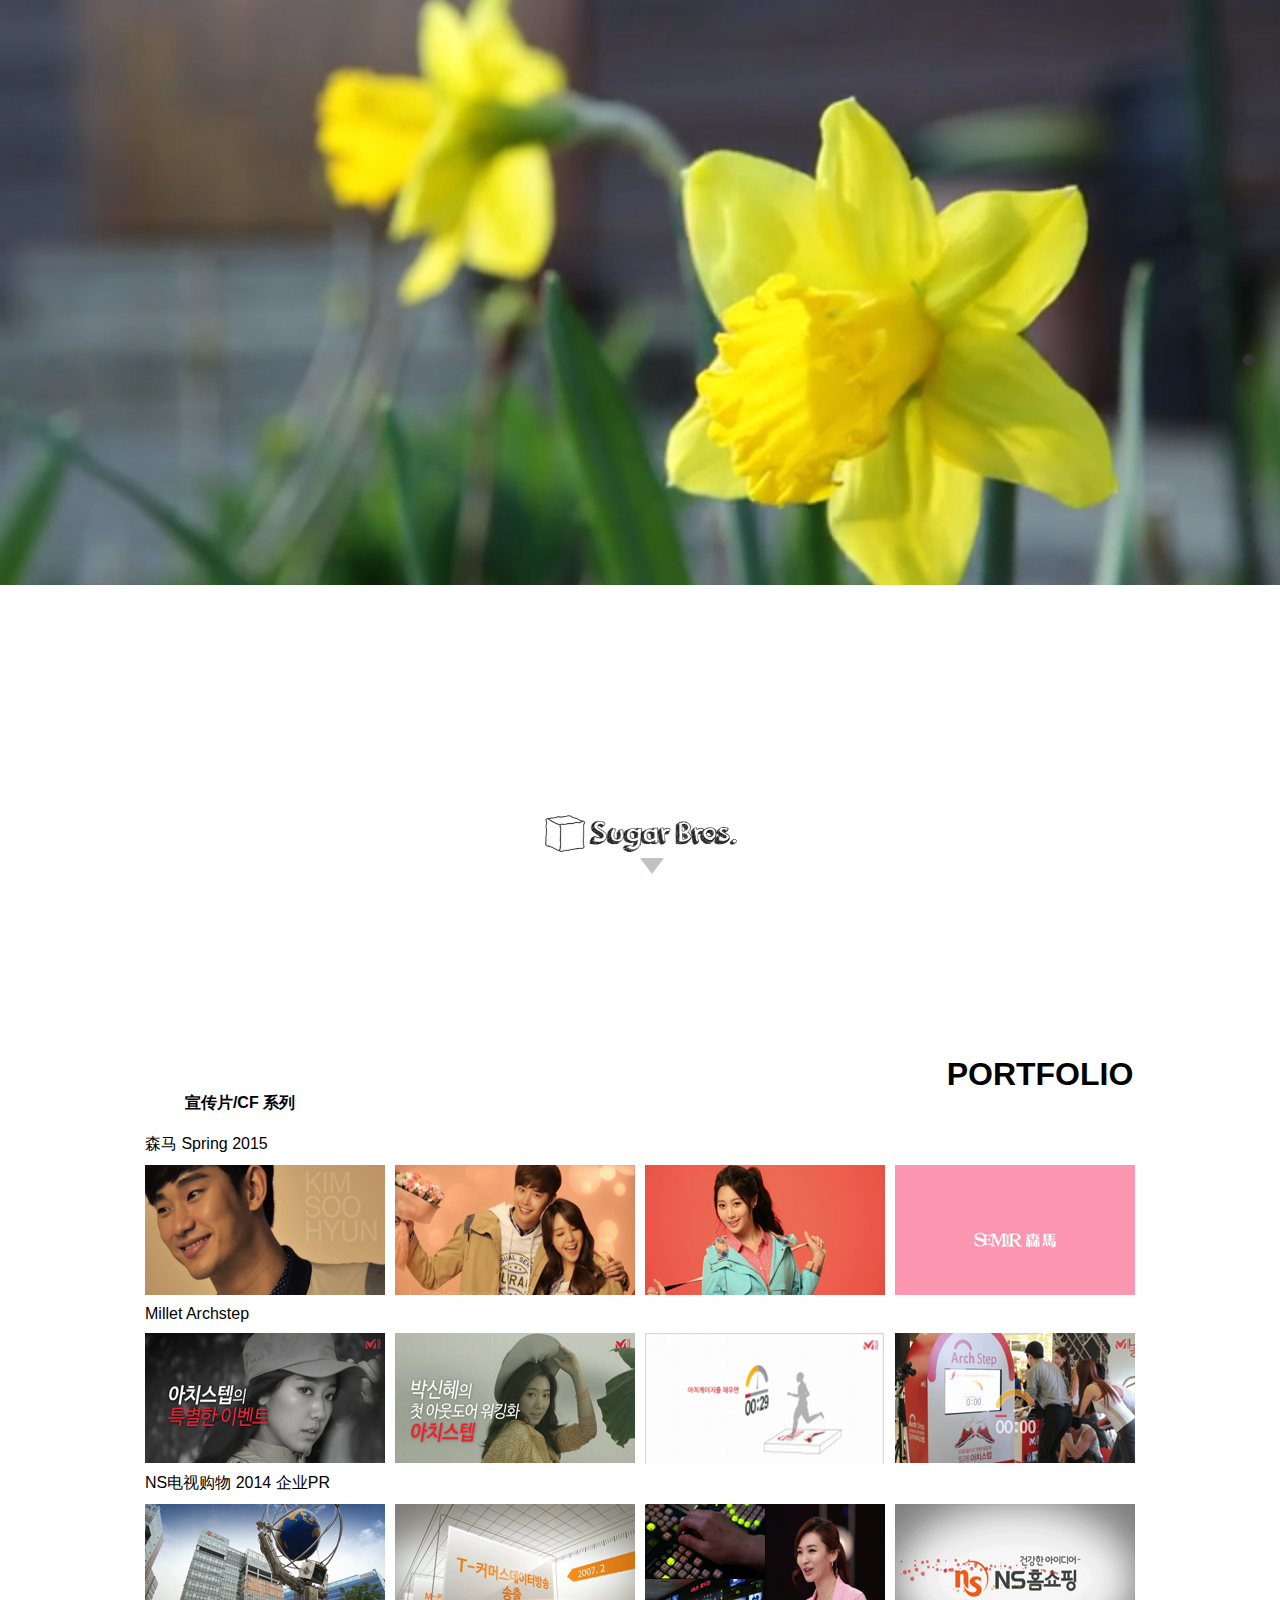
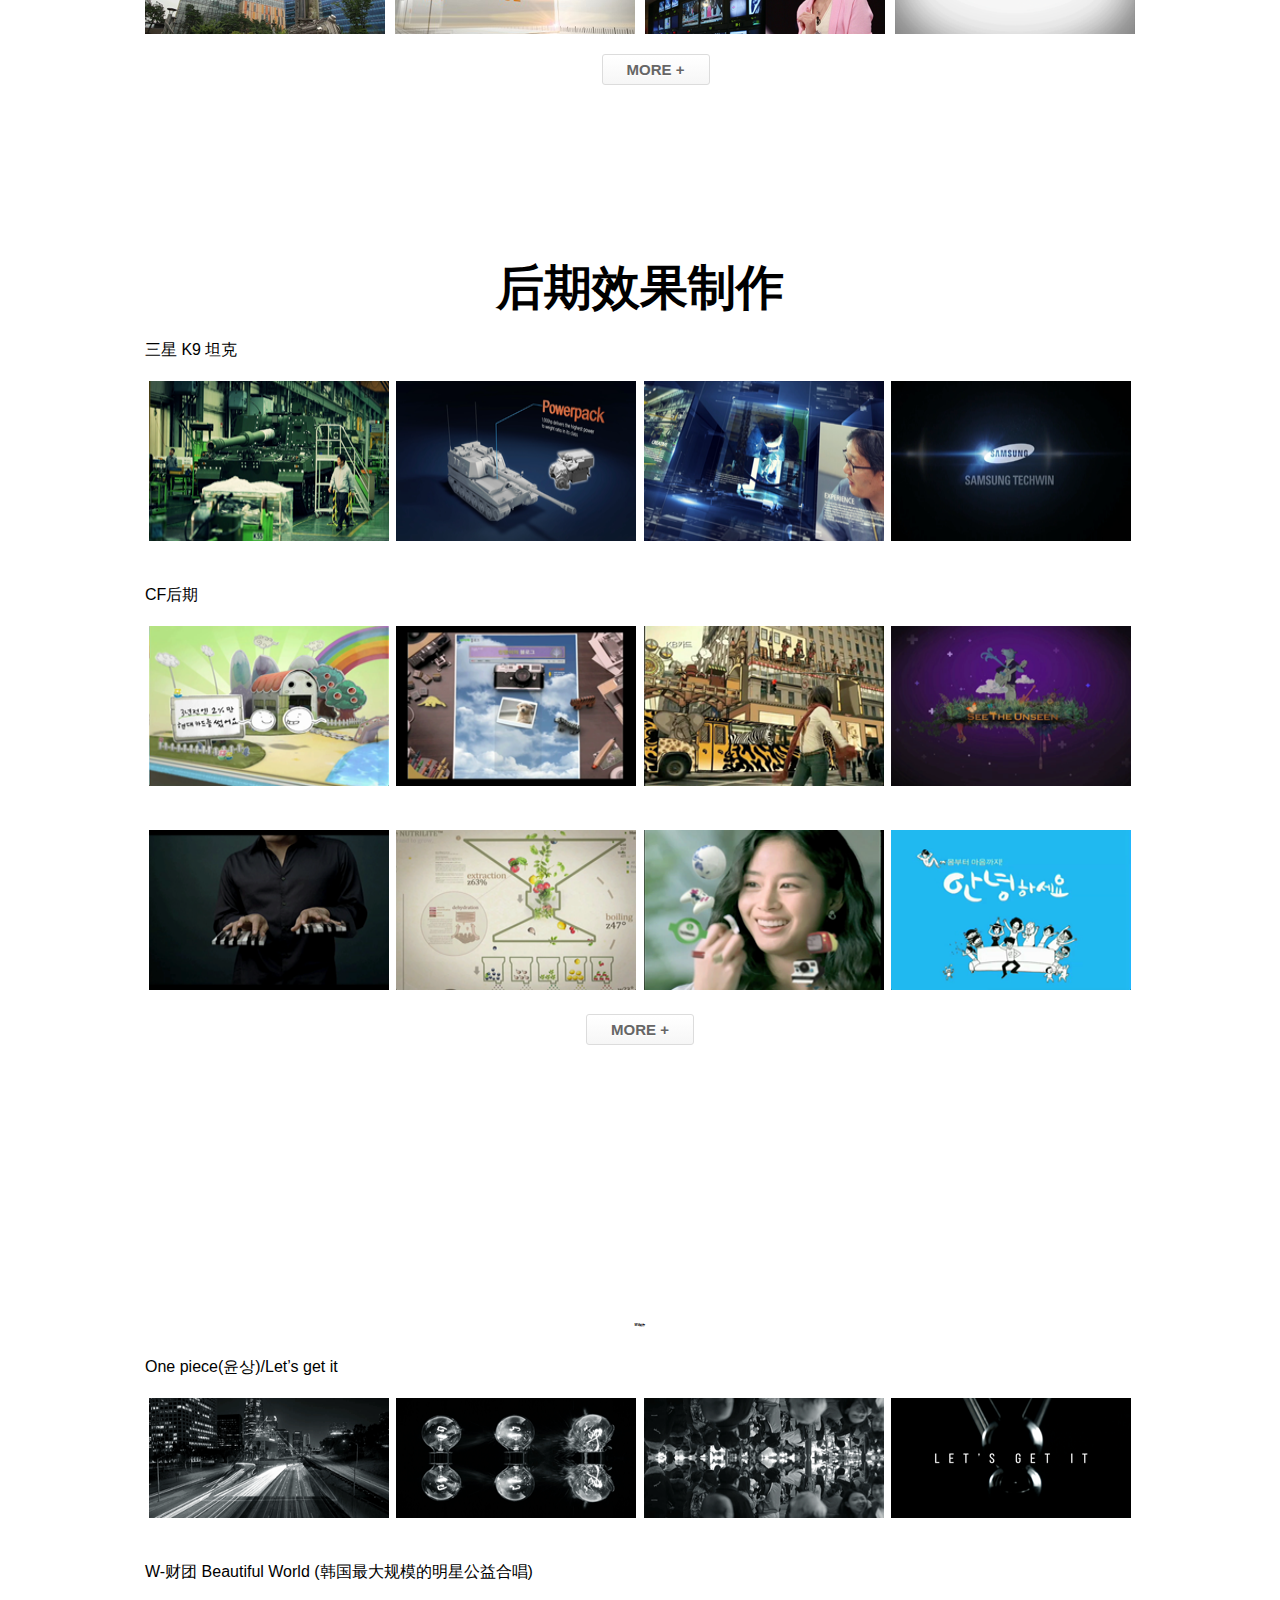
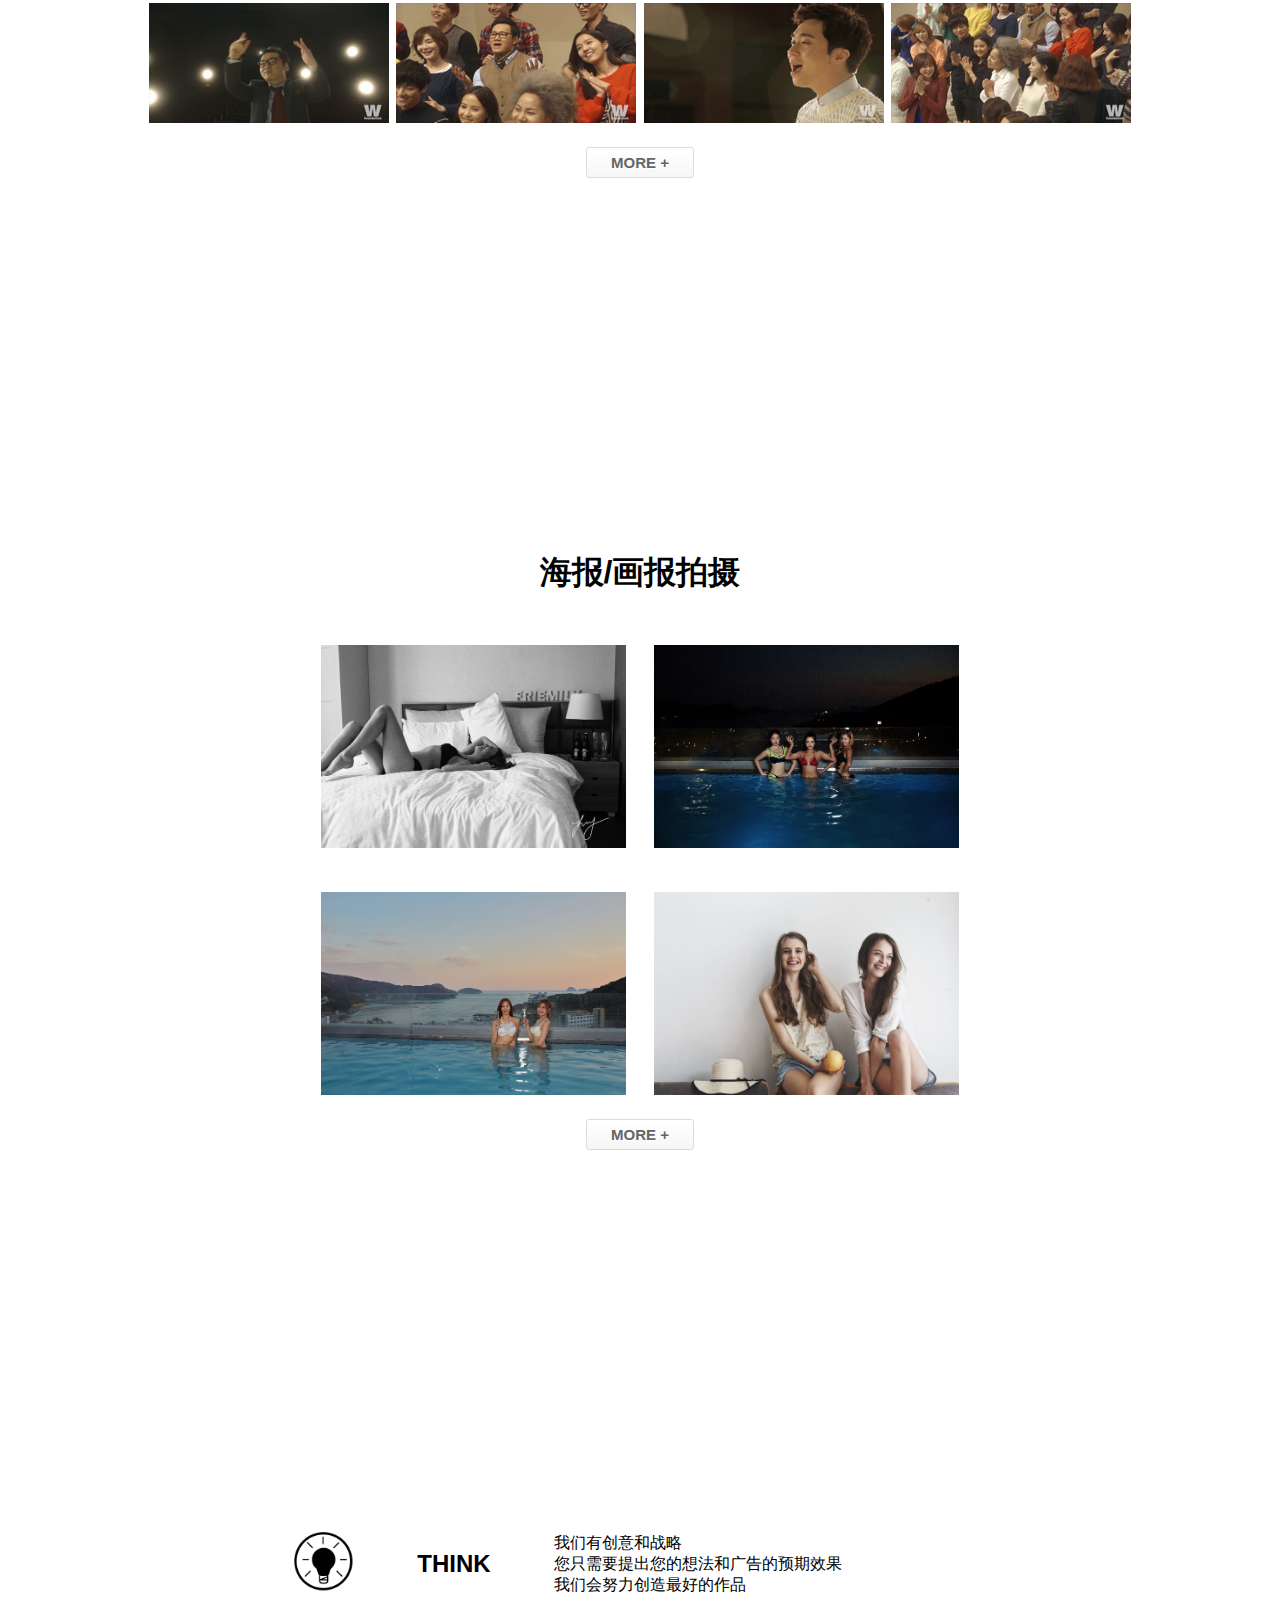
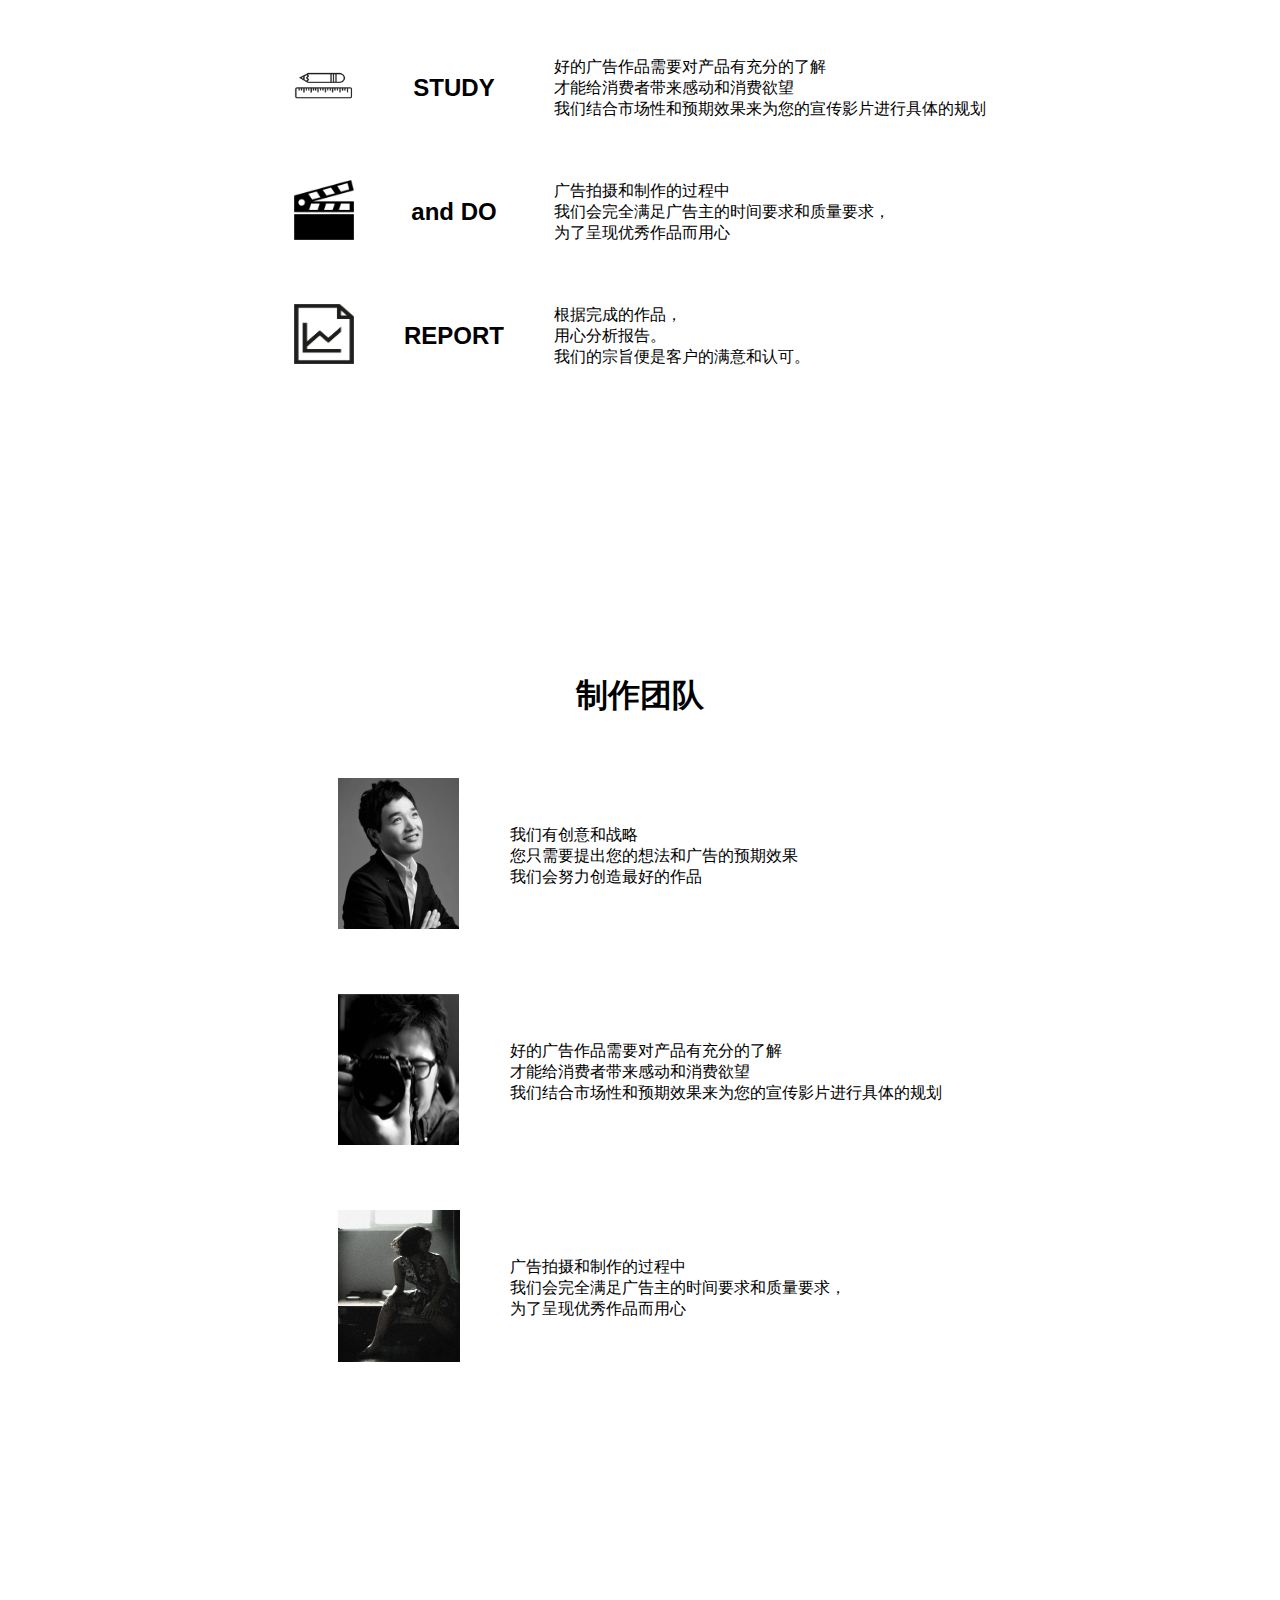
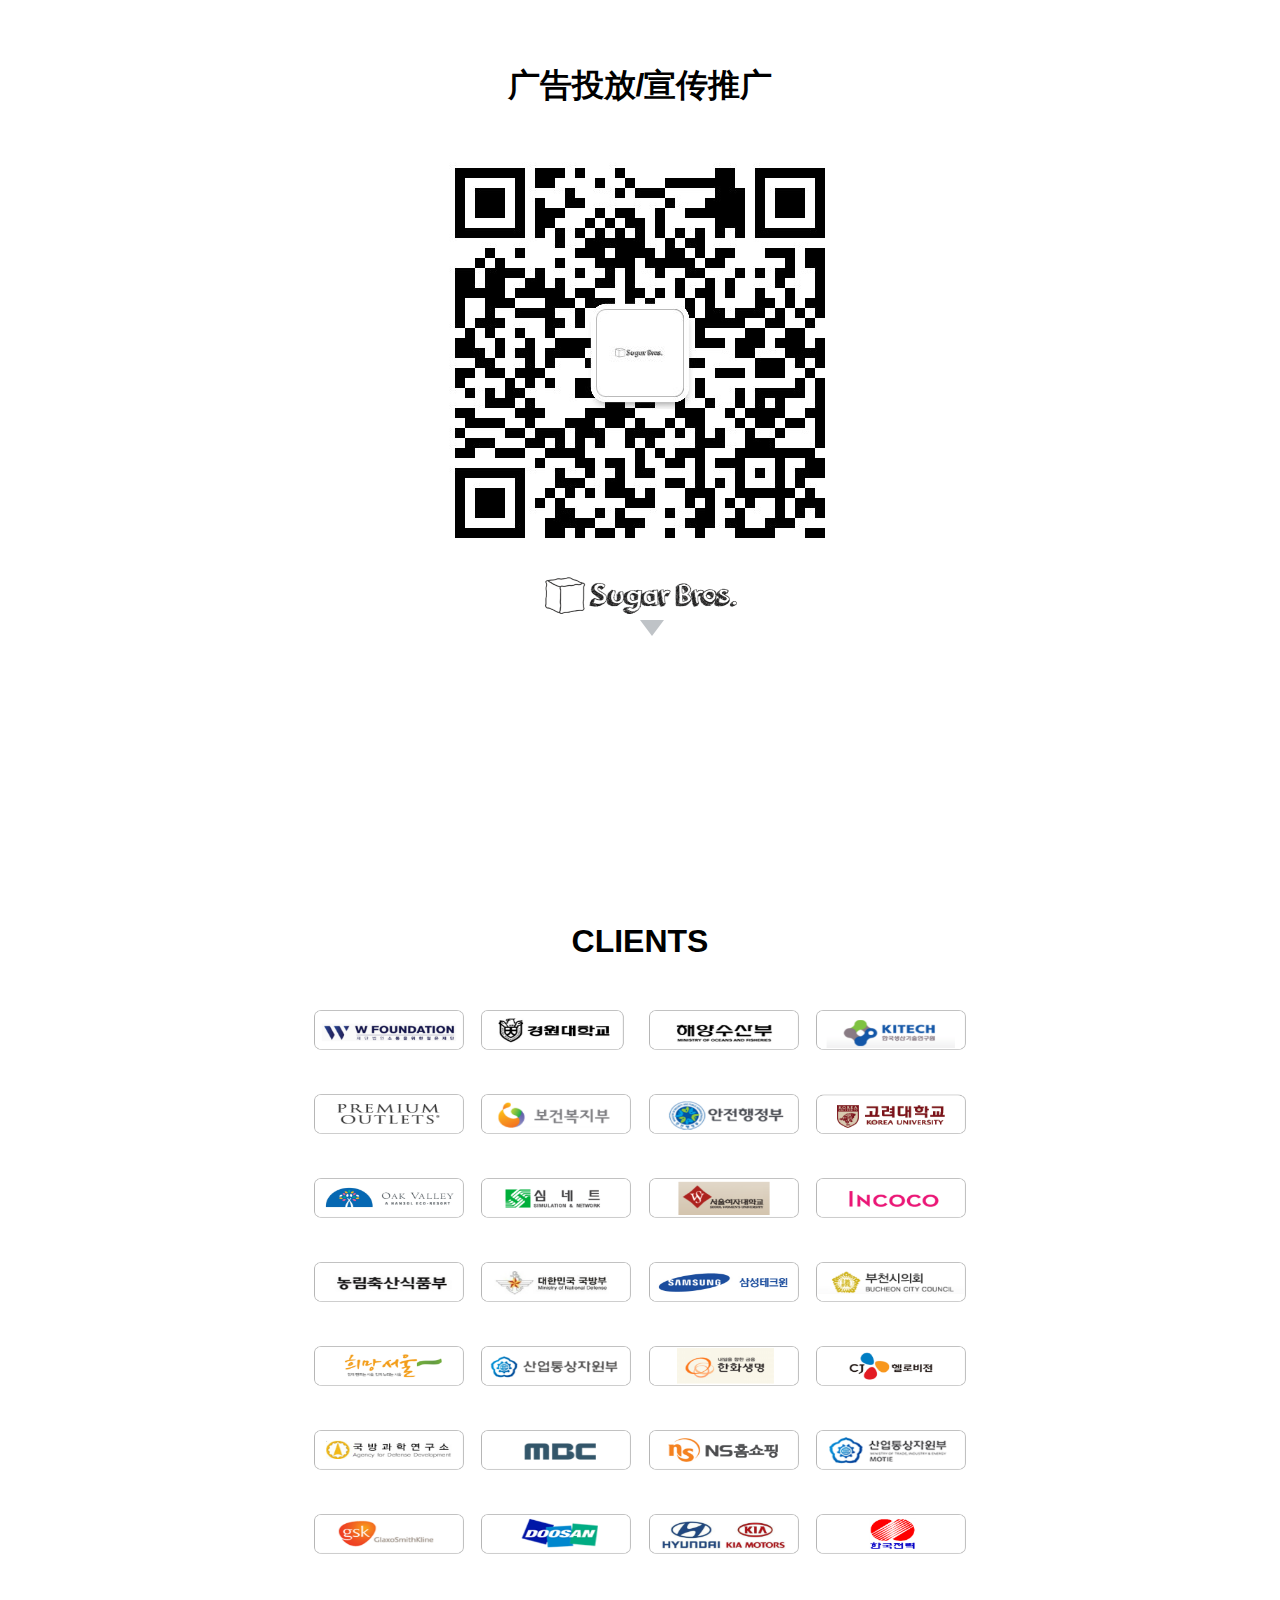
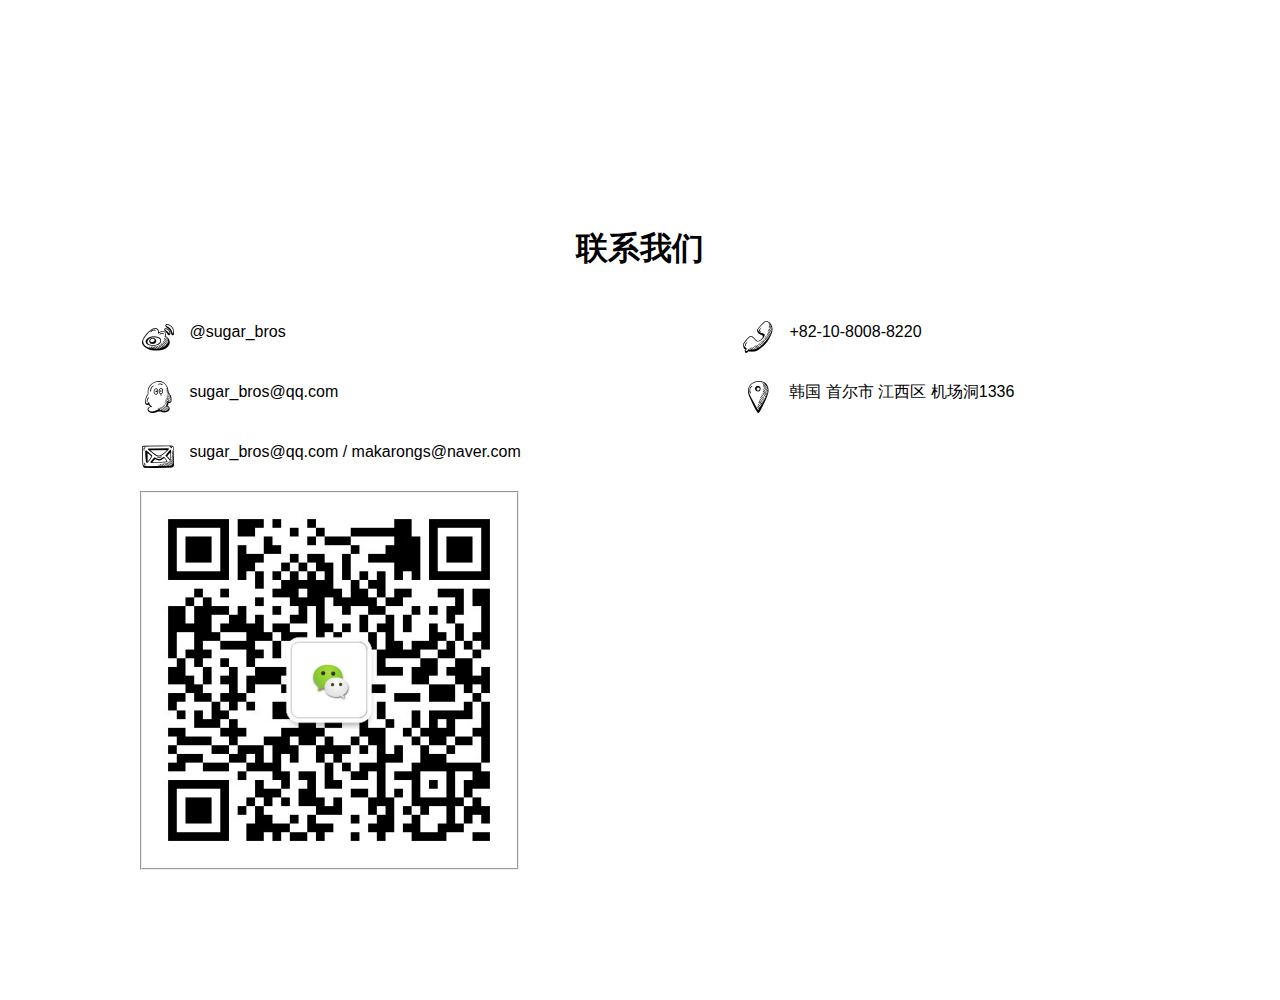
<file: index.html>
<!DOCTYPE html>
<html xmlns="http://www.w3.org/1999/xhtml">

<head>
	<meta http-equiv="Content-Type" content="text/html; charset=utf-8" />
	<title>sugarBros</title>
	<meta name="author" content="Yibin Zhu" />
	<meta name="description" content="SugarBros" />
	<meta name="keywords"  content="sugarBros" />
	<meta name="Resource-type" content="Document" />
<!-- 	<meta name="viewport" content="width=device-width,initial-scale=1,user-scalable=no"/> -->


	<link rel="stylesheet" type="text/css" href="css/jquery.fullPage.css" />
	<link rel="stylesheet" type="text/css" href="css/main.css" />
	<!--[if IE]>
		<script type="text/javascript">
			 var console = { log: function() {} };
		</script>
	<![endif]-->

</head>
<body>
<div id="fullpage">
	<div class="section " id="section0">
		<h1>sugar Bros</h1>
		<video autoplay loop muted id="myVideo">
			<source src="imgs/flowers.mp4" type="video/mp4">
			<source src="imgs/flowers.webm" type="video/webm">
		</video>
		<div class="layer">
			<img src="imgs/sugar_logo.png"/>
			<div class="triangleIcon"></div>
		</div>
	</div>
	<div class="section" id="section1">
		<h1>PORTFOLIO</h1>
		<h4>宣传片/CF 系列</h4>
		
		<div class="container01" style="position:relative">
		
		<div class="contents">
			<p class="title2">森马 Spring 2015 </p>
			<div class="imgItem"><img src="imgs/img (3).png" /></div>
			<div class="imgItem"><img src="imgs/img (4).png" /></div>
			<div class="imgItem"><img src="imgs/img (5).png" /></div>
			<div class="imgItem"><img src="imgs/img (6).png" /></div>
		</div>
		<div class="contents">
		<p class="title2">Millet Archstep</p>
			<div class="imgItem"><img src="imgs/img (7).png" /></div>
			<div class="imgItem"><img src="imgs/img (8).png" /></div>
			<div class="imgItem"><img src="imgs/img (9).png" /></div>
			<div class="imgItem"><img src="imgs/img (10).png" /></div>
		</div>
		<div class="contents">
			<p class="title2">NS电视购物 2014 企业PR</p>
			<div class="imgItem"><img src="imgs/img (11).png" /></div>
			<div class="imgItem"><img src="imgs/img (12).png" /></div>
			<div class="imgItem"><img src="imgs/img (13).png" /></div>
			<div class="imgItem"><img src="imgs/img (14).png" /></div>
		</div >
		<button onclick="ContactUs()" class="myButton" style="position:absolute;top:520px;left:47%;">MORE +</button>
		</div>
		
	</div>
	<div class="section" id="section2">	
	<h1 style="font-size:3em">后期效果制作</h1>
	<div class="contents">
	<P class="title2">三星 K9 坦克</P>
		<ul>
			<li><img src="imgs/img (15).png" /></li>
			<li><img src="imgs/img (16).png" /></li>
			<li><img src="imgs/img (17).png" /></li>
			<li><img src="imgs/img (18).png" /></li>
		</ul>
		<p class="title2">CF后期</p>
		<ul>
			<li><img src="imgs/img (19).png" /></li>
			<li><img src="imgs/img (20).png" /></li>
			<li><img src="imgs/img (21).png" /></li>
			<li><img src="imgs/img (22).png" /></li>
		</ul>
		<ul>
			<li><img src="imgs/img (23).png" /></li>
			<li><img src="imgs/img (24).png" /></li>
			<li><img src="imgs/img (25).png" /></li>
			<li><img src="imgs/img (26).png" /></li>
		</ul>
		<button onclick="ContactUs()" class="myButton">MORE +</button>
		</div>
		</div>
	<div class="section" id="section3">
		<h1 style="margin-bottom:30px;font-size:0.2em">MV制作</h1>
		<div class="contents">
		<p class="title2">One piece(윤상)/Let’s get it</p>
		<ul>
			<li><img src="imgs/img (27).png" /></li>
			<li><img src="imgs/img (28).png" /></li>
			<li><img src="imgs/img (29).png" /></li>
			<li><img src="imgs/img (30).png" /></li>
		</ul>
		<ul>
		<P class="title2">W-财团 Beautiful World (韩国最大规模的明星公益合唱)</P>
			<li><img src="imgs/img (31).png" /></li>
			<li><img src="imgs/img (32).png" /></li>
			<li><img src="imgs/img (33).png" /></li>
			<li><img src="imgs/img (34).png" /></li>
		</ul>
		<button onclick="ContactUs()" class="myButton">MORE +</button>
	</div>
	</div>
	<div class="section" id="section4">
	<h1 style="margin-bottom:30px">海报/画报拍摄</h1>
		<ul>
			<li><img src="imgs/img (35).png" /></li>
			<li><img src="imgs/img (36).png" /></li>
		</ul>
		<ul>
			<li><img src="imgs/img (37).png" /></li>
			<li><img src="imgs/img (38).png" /></li>
		</ul>
		<button onclick="ContactUs()" class="myButton">MORE +</button>
	</div>
	<div class="section" id="section5">
			<table>
			<tr>
				<td><img style="width:60px;height:60px;" src="imgs/img (39).png"/></td>
				<td><h2>THINK</h2></td>
				<td style="text-align:left">
					我们有创意和战略<br/>
					您只需要提出您的想法和广告的预期效果<br/>
					我们会努力创造最好的作品
				</td>
			</tr>
			<tr>
				<td><img style="width:60px;height:60px;" src="imgs/img (40).png"/></td>
				<td><h2>STUDY</h2></td>
				<td style="text-align:left">
					好的广告作品需要对产品有充分的了解<br>
					才能给消费者带来感动和消费欲望<br>
					我们结合市场性和预期效果来为您的宣传影片进行具体的规划
				</td>
			</tr>
			<tr>
				<td><img style="width:60px;height:60px;" src="imgs/img (41).png"/></td>
				<td><h2>and DO</h2></td>
				<td style="text-align:left">
					广告拍摄和制作的过程中 <br>
					我们会完全满足广告主的时间要求和质量要求，<br>
					为了呈现优秀作品而用心
				</td>
			</tr>
			<tr>
				<td><img style="width:60px;height:60px;" src="imgs/img (42).png"/></td>
				<td><h2>REPORT</h2></td>
				<td style="text-align:left">
					根据完成的作品，<br>
					用心分析报告。<br>
					我们的宗旨便是客户的满意和认可。
				</td>
			</tr>
		</table>
	</div>
	<div class="section" id="section6">
		<h1>制作团队</h1>
				<table>
			<tr>
				<td><img src="imgs/img (43).png"/></td>
				<td style="text-align:left">
					我们有创意和战略<br/>
					您只需要提出您的想法和广告的预期效果<br/>
					我们会努力创造最好的作品
				</td>
			</tr>
			<tr>
				<td><img  src="imgs/img (45).png"/></td>
				<td style="text-align:left">
					好的广告作品需要对产品有充分的了解<br>
					才能给消费者带来感动和消费欲望<br>
					我们结合市场性和预期效果来为您的宣传影片进行具体的规划
				</td>
			</tr>
			<tr>
				<td><img  src="imgs/img (44).png"/></td>
				<td style="text-align:left">
					广告拍摄和制作的过程中 <br>
					我们会完全满足广告主的时间要求和质量要求，<br>
					为了呈现优秀作品而用心
				</td>
			</tr>
		</table>
	</div>
	<div class="section" id="section6">
		<h1 style="margin-bottom:30px">广告投放/宣传推广</h1>
			<img  src="imgs/img (46).png"/>	
		<div class="layer">
			<img src="imgs/sugar_logo.png"/>
			<div class="triangleIcon"></div>
		</div>
	</div>
	<div class="section" id="section7">
		<h1 style="margin-bottom:30px">CLIENTS</h1>
		<ul>
			<li><img src="imgs/logo (1).png"></li>
			<li><img src="imgs/logo (2).png"></li>
			<li><img src="imgs/logo (3).png"></li>
			<li><img src="imgs/logo (4).png"></li>
		</ul>
		<ul>
			<li><img src="imgs/logo (5).png"></li>
			<li><img src="imgs/logo (6).png"></li>
			<li><img src="imgs/logo (7).png"></li>
			<li><img src="imgs/logo (8).png"></li>
		</ul>
		<ul>
			<li><img src="imgs/logo (9).png"></li>
			<li><img src="imgs/logo (10).png"></li>
			<li><img src="imgs/logo (11).png"></li>
			<li><img src="imgs/logo (12).png"></li>
		</ul>
		<ul>
			<li><img src="imgs/logo (13).png"></li>
			<li><img src="imgs/logo (14).png"></li>
			<li><img src="imgs/logo (15).png"></li>
			<li><img src="imgs/logo (16).png"></li>
		</ul>
		<ul>
			<li><img src="imgs/logo (17).png"></li>
			<li><img src="imgs/logo (18).png"></li>
			<li><img src="imgs/logo (19).png"></li>
			<li><img src="imgs/logo (20).png"></li>
		</ul>
		<ul>
			<li><img src="imgs/logo (21).png"></li>
			<li><img src="imgs/logo (22).png"></li>
			<li><img src="imgs/logo (23).png"></li>
			<li><img src="imgs/logo (24).png"></li>
		</ul>
		<ul>
			<li><img src="imgs/logo (25).png"></li>
			<li><img src="imgs/logo (26).png"></li>
			<li><img src="imgs/logo (27).png"></li>
			<li><img src="imgs/logo (28).png"></li>
		</ul>	
	</div>
	<div class="section" id="section8">

		<div class="contents">
			<h1 style="text-align:center;margin-bottom:30px">联系我们</h1>
			<div style="width:400px;float:right">
				<ul>
					<li>
						<span>
							<img  style="width:32px;height:32px;" src="imgs/phone.png" align="middle"/>
						</span>
						+82-10-8008-8220
					</li>
				</ul>
				<ul>
					<li>
						<span>
							<img  style="width:32px;height:32px;" src="imgs/map-marker.png" align="middle"/>
						</span>
						韩国 首尔市 江西区 机场洞1336
					</li>
				</ul>
			</div>
			<div style="height:165px;width:430px;">
				<ul>
					<li>
						<span>
							<img  style="width:32px;height:32px;" src="imgs/weibo.png" align="middle" />
						</span>
						@sugar_bros
					</li>
				</ul>
				<ul>
					<li>
						<span>
							<img  style="width:32px;height:32px;" src="imgs/qq.png" align="middle"/>
						</span>
						sugar_bros@qq.com
					</li>
				</ul>
				<ul>
					<li>
						<span>
							<img  style="width:32px;height:32px;" src="imgs/envelope.png" align="middle"/>
						</span>
						sugar_bros@qq.com / makarongs@naver.com 
					</li>
				</ul>
			</div>
			
			<div style="margin-top:25px">
				<span style="margin-right:20px">
					<img src="imgs/img (48).png" style="border:2px solid;border-style: groove;"/>
				</span>
				<iframe src="https://www.google.com/maps/embed?pb=!1m18!1m12!1m3!1d12652.089361674529!2d126.80519023505258!3d37.55453743794231!2m3!1f0!2f0!3f0!3m2!1i1024!2i768!4f13.1!3m3!1m2!1s0x357c9cee2b817fdf%3A0xa882a78837dedd0d!2s1336+Gonghang-dong%2C+Gangseo-gu%2C+Seoul!5e0!3m2!1szh-CN!2skr!4v1469887497151" width="450" height="377" frameborder="0" style="border:0;" allowfullscreen ></iframe>

			</div>
		</div>
	</div>

</div>

<script src="http://ajax.googleapis.com/ajax/libs/jquery/1.8.3/jquery.min.js"></script>
<!-- 	<script src="http://ajax.googleapis.com/ajax/libs/jqueryui/1.9.1/jquery-ui.min.js"></script> -->
	<script type="text/javascript" src="js/jquery.fullPage.js"></script>

	<script type="text/javascript" src="js/move.js"></script>

	

	<script type="text/javascript">
		$(document).ready(function() {
			$('#fullpage').fullpage({
				verticalCentered: true,
				navigation: true,
				scrollBar: true,
				anchors: ['001', '002', '003', '004', '005', '006', '007', '008', '009', '010'],
				// sectionsColor: ['white', 'white', '#7BAABE'],

				afterRender: function(){
					//playing the video
					$('video').get(0).play();
				},

				afterLoad:function(link,index){
					switch(index){
						case 1:
							
							break;
						case 2:
							move('#section1 h1').set('margin-left',0).end();
							move('#section1 h4').set('margin-right',0).end();
							move('#section1 .container01').set('margin-top','0').end();
							
							break;
						case 3:
							move('#section2 h1').scale(0.5).end();
							break;
						case 4:
							move('#section3 h1').scale(2).end();
							break;
						default:
							break;
					}
				},

			});
		});
		function ContactUs(){
			window.location.replace("#010");
		}
	</script>
</body>
</html>
</file>
<file: css/main.css>
@CHARSET "ISO-8859-1";
/* Reset CSS
 * --------------------------------------- */
body,div,dl,dt,dd,ul,ol,li,h1,h2,h3,h4,h5,h6,pre,
form,fieldset,input,textarea,p,blockquote,th,td {
    padding: 0;
    margin: 0;

}
a{
	text-decoration:none;
}
table {
    border-spacing: 0;
}
fieldset,img {
    border: 0;
}
address,caption,cite,code,dfn,em,strong,th,var {
    font-weight: normal;
    font-style: normal;
}
strong{
	font-weight: bold;
}
ol,ul {
    list-style: none;
    margin:0;
    padding:0;
}
caption,th {
    text-align: left;

}

q:before,q:after {
    content:'';
}
abbr,acronym { border: 0;
}


/* Custom CSS
 * --------------------------------------- */
body{
	font:"Microsoft YaHei","\u5FAE\u8F6F\u96C5\u9ED1","Arial","SimSun","\u5B8B\u4F53";
    font-style: normal;
    font-variant: normal;
    font-weight: normal;
    font-stretch: normal;
    font-size: 16px;
    line-height: normal;
    font-family: "Microsoft YaHei", u5FAEu8F6Fu96C5u9ED1, Arial, SimSun, u5B8Bu4F53;
}

	}
	/* Style for our header texts
	* --------------------------------------- */
	h1{
		font-size: 1.5em;
		font-family: arial,helvetica;
		color: black;
		margin:0;
		padding:0;
	}
	p{font-size: 1em}
	/* Centered texts in each section
	* --------------------------------------- */
	.section{
		text-align:center;
		overflow: hidden;
	}

	#myVideo{
		position: absolute;
		right: 0;
		bottom: 0;
		top:0;
		right:0;
		width: 100%;
		height: 65%;
		background-size: 100% 100%;
 		background-color: black; /* in case the video doesn't fit the whole page*/
  		background-image: /* our video */;
  		background-position: center center;
  		background-size: contain;
   		object-fit: cover; /*cover video background */
   		z-index:3;
	}



	/* Layer with position absolute in order to have it over the video
	* --------------------------------------- */
	#section0 .layer{
		position: absolute;
		z-index: 4;
		width: 100%;
		left: 0;
		top: 90%;
	}
	.myButton {
	-moz-box-shadow:inset 0px 1px 0px 0px #ffffff;
	-webkit-box-shadow:inset 0px 1px 0px 0px #ffffff;
	box-shadow:inset 0px 1px 0px 0px #ffffff;
	background:-webkit-gradient(linear, left top, left bottom, color-stop(0.05, #ffffff), color-stop(1, #f6f6f6));
	background:-moz-linear-gradient(top, #ffffff 5%, #f6f6f6 100%);
	background:-webkit-linear-gradient(top, #ffffff 5%, #f6f6f6 100%);
	background:-o-linear-gradient(top, #ffffff 5%, #f6f6f6 100%);
	background:-ms-linear-gradient(top, #ffffff 5%, #f6f6f6 100%);
	background:linear-gradient(to bottom, #ffffff 5%, #f6f6f6 100%);
	filter:progid:DXImageTransform.Microsoft.gradient(startColorstr='#ffffff', endColorstr='#f6f6f6',GradientType=0);
	background-color:#ffffff;
	-moz-border-radius:3px;
	-webkit-border-radius:3px;
	border-radius:3px;
	border:1px solid #dcdcdc;
	display:inline-block;
	cursor:pointer;
	color:#666666;
	font-family:Arial;
	font-size:15px;
	font-weight:bold;
	padding:6px 24px;
	text-decoration:none;
	text-shadow:0px 1px 0px #ffffff;

}
	.myButton:hover {
		background:-webkit-gradient(linear, left top, left bottom, color-stop(0.05, #f6f6f6), color-stop(1, #ffffff));
		background:-moz-linear-gradient(top, #f6f6f6 5%, #ffffff 100%);
		background:-webkit-linear-gradient(top, #f6f6f6 5%, #ffffff 100%);
		background:-o-linear-gradient(top, #f6f6f6 5%, #ffffff 100%);
		background:-ms-linear-gradient(top, #f6f6f6 5%, #ffffff 100%);
		background:linear-gradient(to bottom, #f6f6f6 5%, #ffffff 100%);
		filter:progid:DXImageTransform.Microsoft.gradient(startColorstr='#f6f6f6', endColorstr='#ffffff',GradientType=0);
		background-color:#f6f6f6;
	}
	.myButton:active {
		position:relative;
		top:1px;
	}


	/*solves problem with overflowing video in Mac with Chrome */
	#section0{
		overflow: hidden;
	}

	.triangleIcon{
		width: 0;
		height: 0;
		border-style: solid;
		border-width: 16px 12.5px 0 12.5px;
		border-color: #bfc3c7 transparent transparent transparent;
		position: relative;
		left:50%;
	}
	.section ul li{
		display: inline;
	}
	.section ul li img{
		width: 240px;
		height: 120px;
		padding:20px 1.5px;
	}

	.title2{
		text-align: left;
		text-indent: 5px;
		margin-top:20px;
		
	}
	#section1 h1{
		margin-left: 800px;
	}
	#section1 h4{
		margin-right:800px; 
	}
	#section1 .imgItem{
		width: 240px;
		height: 130px;
		overflow: hidden;
	}

	#section1 .imgItem:hover img{
		opacity: 1;
		-webkit-animation: flash 1.5s;
		animation: flash 1.5s;
	}
	@-webkit-keyframes flash {
	0% {
		opacity: .4;
	}
	100% {
		opacity: 1;
	}
}
	@keyframes flash {
	0% {
		opacity: .4;
	}
	100% {
		opacity: 1;
	}
}

	#section2 ul li img{
		width: 240px;
		height: 160px;

	}
	#section2 ul li:hover img{
		opacity: 1;
		-webkit-animation: flash 1.5s;
		animation: flash 1.5s;
	}
	#section3 ul li:hover img{
		opacity: 1;
		-webkit-animation: flash 1.5s;
		animation: flash 1.5s;
	}
	#section4 ul li{
		padding: 0 10px;
	}
	#section4 ul li img{
		width:305px;
		height: 203px;
	}
	#section4 ul li:hover img{
		opacity: 1;
		-webkit-animation: flash 1.5s;
		animation: flash 1.5s;
	}
	table {
		border-collapse: separate;
		border-spacing: 50px 60px;
		margin:0 auto;
	}

	#section6 ul li{
		display: block;
	}
	#section6 table tr td img{
		width: 122px;
		height: 152px;
	}
	#section7 ul li {
		padding: 0 5px;
	}
	#section7 ul li img{
		width:150px;
		height:40px;
	}
	#section7 ul li:hover img{
		opacity: 1;
		-webkit-animation: flash 1.5s;
		animation: flash 1.5s;
	}
	#section8{
		text-align: left;
	}
	#section8 ul{
		width:450px;
		height: 60px;
	}
	#section8 ul li span{
		padding-right: 10px;
	}
	.contents{
		width: 1000px;
		margin:0 auto;
	}
	.imgItem{float: left;margin:10px 5px 10px 5px;}
</file>
